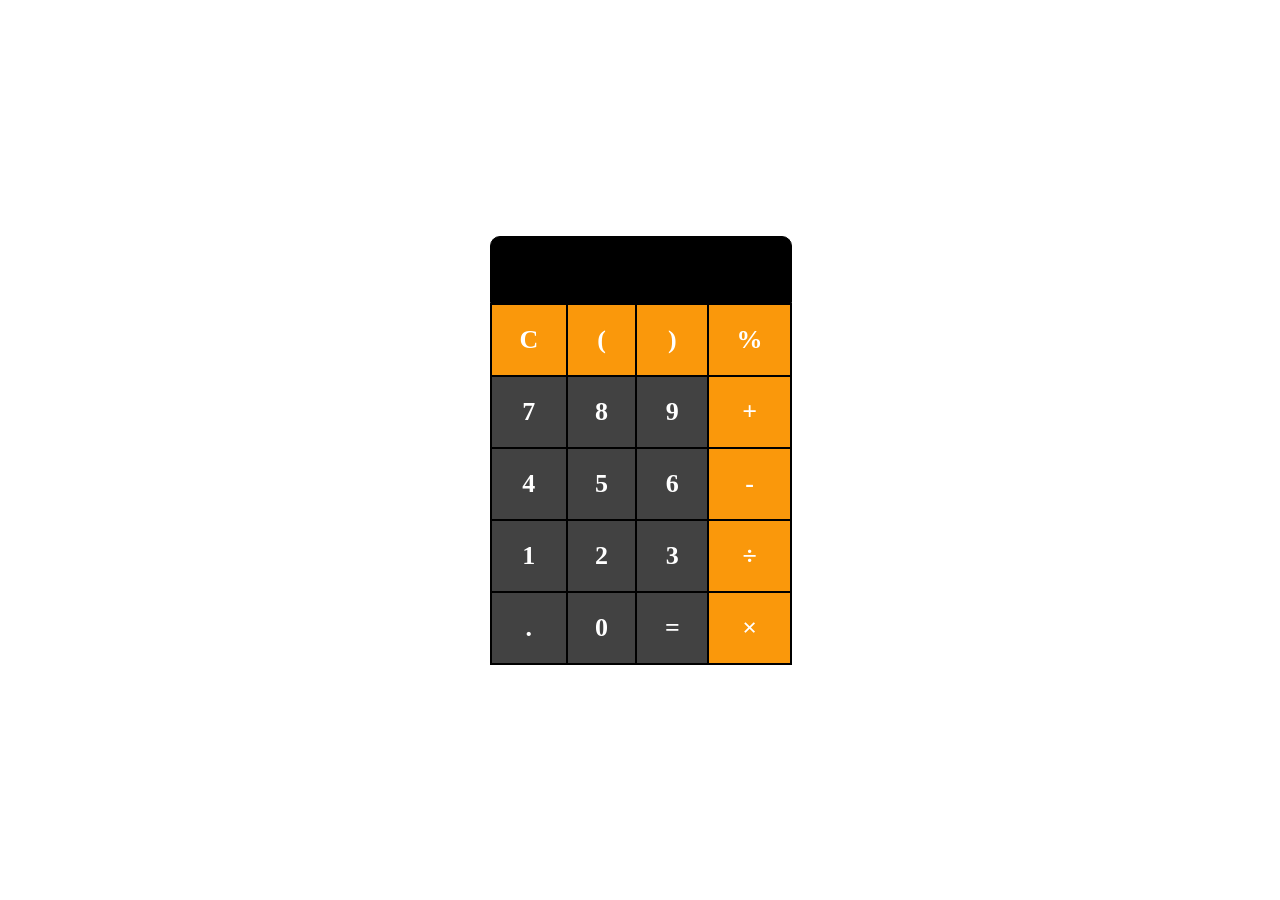
<file: index.html>
<!DOCTYPE html>
<html lang="en">

<head>
    <meta charset="UTF-8">
    <meta http-equiv="X-UA-Compatible" content="IE=edge">
    <meta name="viewport" content="width=device-width, initial-scale=1.0">
    <title>calculator with Html, CSS & JS</title>
    <!-- Stylesheets -->
    <link rel="stylesheet" href="assets/styles/style.css">
    <!-- Favicon / Shortcut Icon -->
    <link rel="shortcut icon" href="assets/imgs/Calculator favicon.png" type="image/x-icon">
</head>

<body>
    <form class="calculator-container" name="calculator">
        <!-- Calculator Input Field -->
        <input class="screen" type="text" name="input">
        <!-- Calculator Buttons -->
        <div class="btns">
            <div class="btn" id="orangebtn" onClick="document.calculator.input.value =''">C</div>
            <div class="btn" id="orangebtn" onClick="document.calculator.input.value +='('">(</div>
            <div class="btn" id="orangebtn" onClick="document.calculator.input.value +=')'">)</div>
            <div class="btn" id="orangebtn" onClick="document.calculator.input.value +='%'">%</div>
            <div class="btn" onClick="document.calculator.input.value +='7'">7</div>
            <div class="btn" onClick="document.calculator.input.value +='8'">8</div>
            <div class="btn" onClick="document.calculator.input.value +='9'">9</div>
            <div class="btn" id="orangebtn" onClick="document.calculator.input.value +='+'">+</div>
            <div class="btn" onClick="document.calculator.input.value +='4'">4</div>
            <div class="btn" onClick="document.calculator.input.value +='5'">5</div>
            <div class="btn" onClick="document.calculator.input.value +='6'">6</div>
            <div class="btn" id="orangebtn" onClick="document.calculator.input.value +='-'">-</div>
            <div class="btn" onClick="document.calculator.input.value +='1'">1</div>
            <div class="btn" onClick="document.calculator.input.value +='2'">2</div>
            <div class="btn" onClick="document.calculator.input.value +='3'">3</div>
            <div class="btn" id="orangebtn" onClick="document.calculator.input.value +='/'">&divide;</div>
            <div class="btn" onClick="document.calculator.input.value +='.'">.</div>
            <div class="btn" onClick="document.calculator.input.value +='0'">0</div>
            <div class="btn" onClick="document.calculator.input.value =eval(calculator.input.value)">=</div>
            <div class="btn" id="orangebtn" onClick="document.calculator.input.value +='*'">&times;</div>
        </div>
    </form>
</body>

</html>
</file>
<file: assets/styles/style.css>
* {
    margin: 0;
    padding: 0;
}

body {
    display: flex;
    justify-content: center;
    align-items: center;
    height: 100vh;
}

.calculator-container {
    width: 300px;
}

.screen {
    height: 65px;
    width: 100%;
    border: 1px solid black;
    background-color: black;
    color: white;
    font-size: 28px;
    border-radius: 10px 10px 0 0;
}

.btns {
    display: grid;
    grid-template-columns: auto auto auto auto;
    height: 360px;
    width: 300px;
    border: 1px solid black;
}

.btn {
    display: flex;
    justify-content: center;
    align-items: center;
    border: 1px solid black;
    background-color: #424242;
    color: white;
    font-size: 26px;
    font-weight: 900;
    text-align: center;
    cursor: pointer;
}

#orangebtn {
    background-color: #fa980b;
}

#orangebtn:hover {
    background-color: rgba(250, 150, 11, 0.86);
}

.btn:hover {
    background-color: rgba(66, 66, 66, 0.9);
}
</file>
